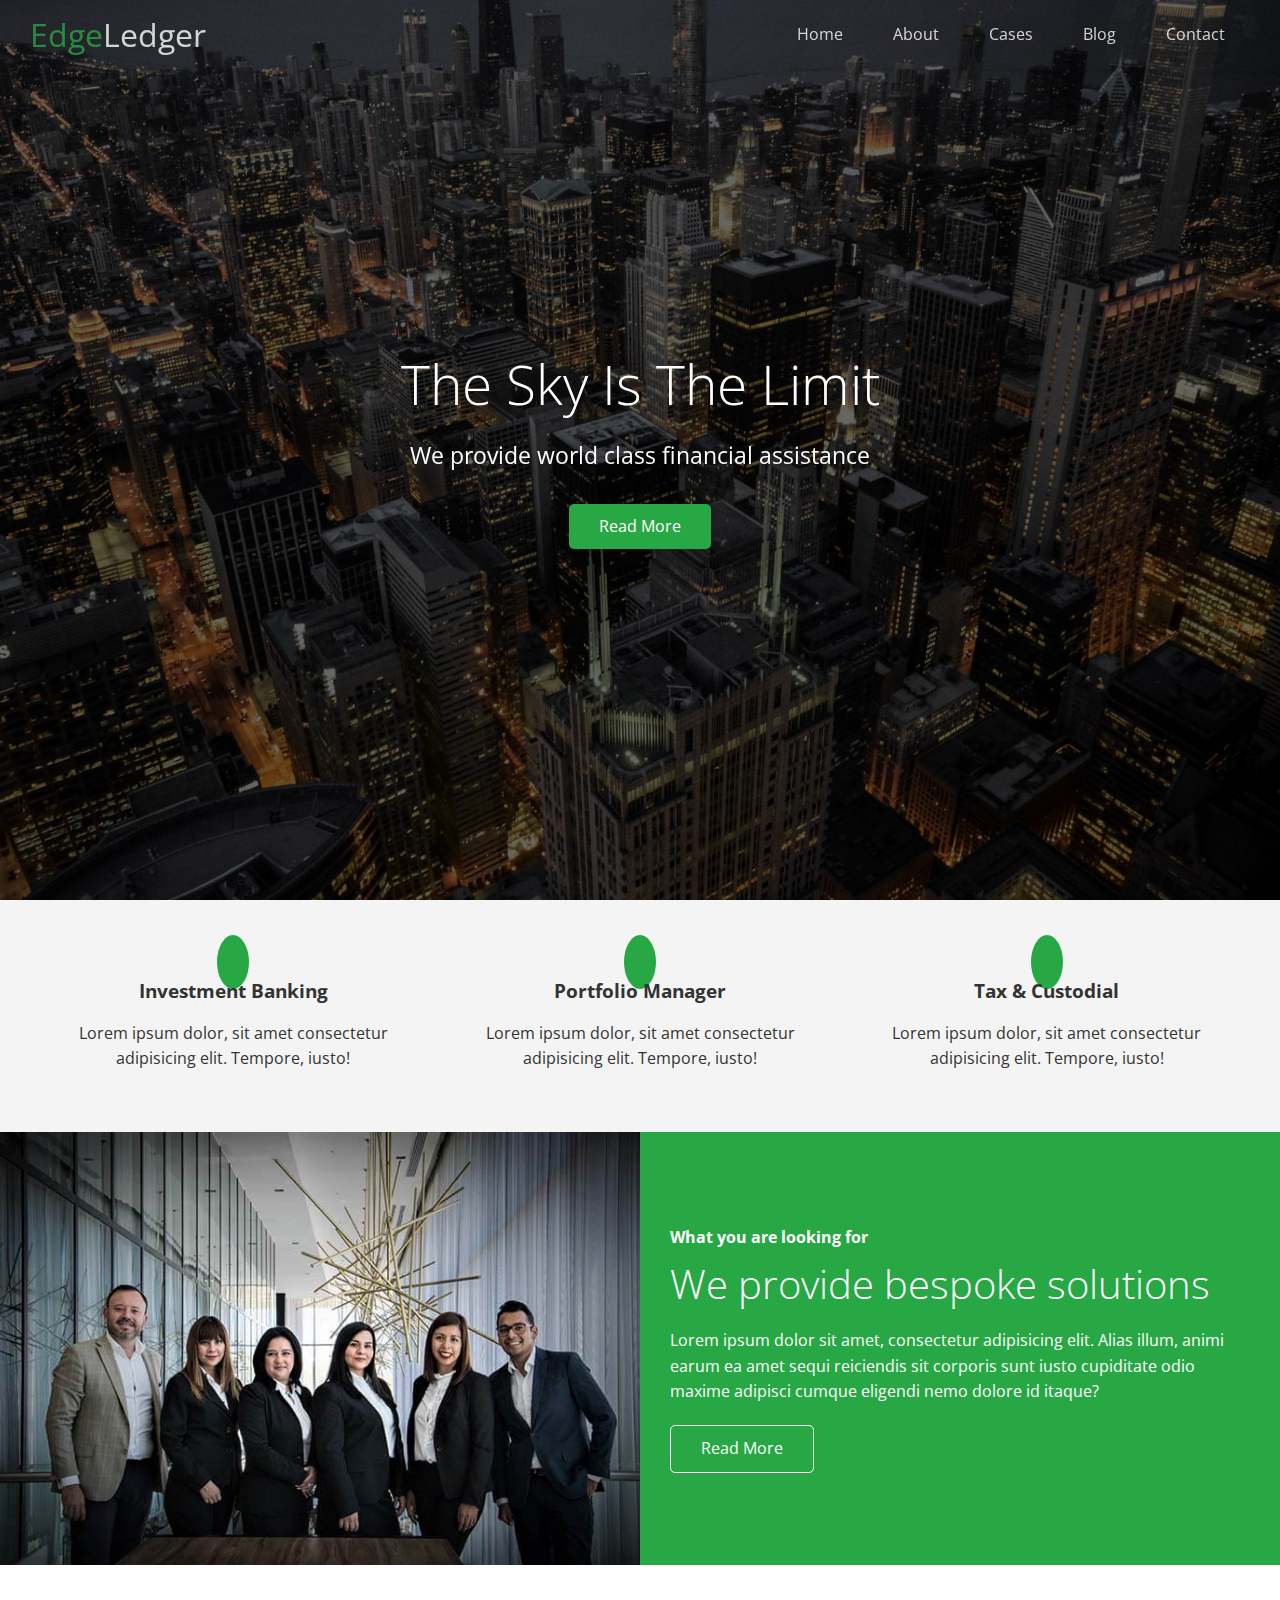
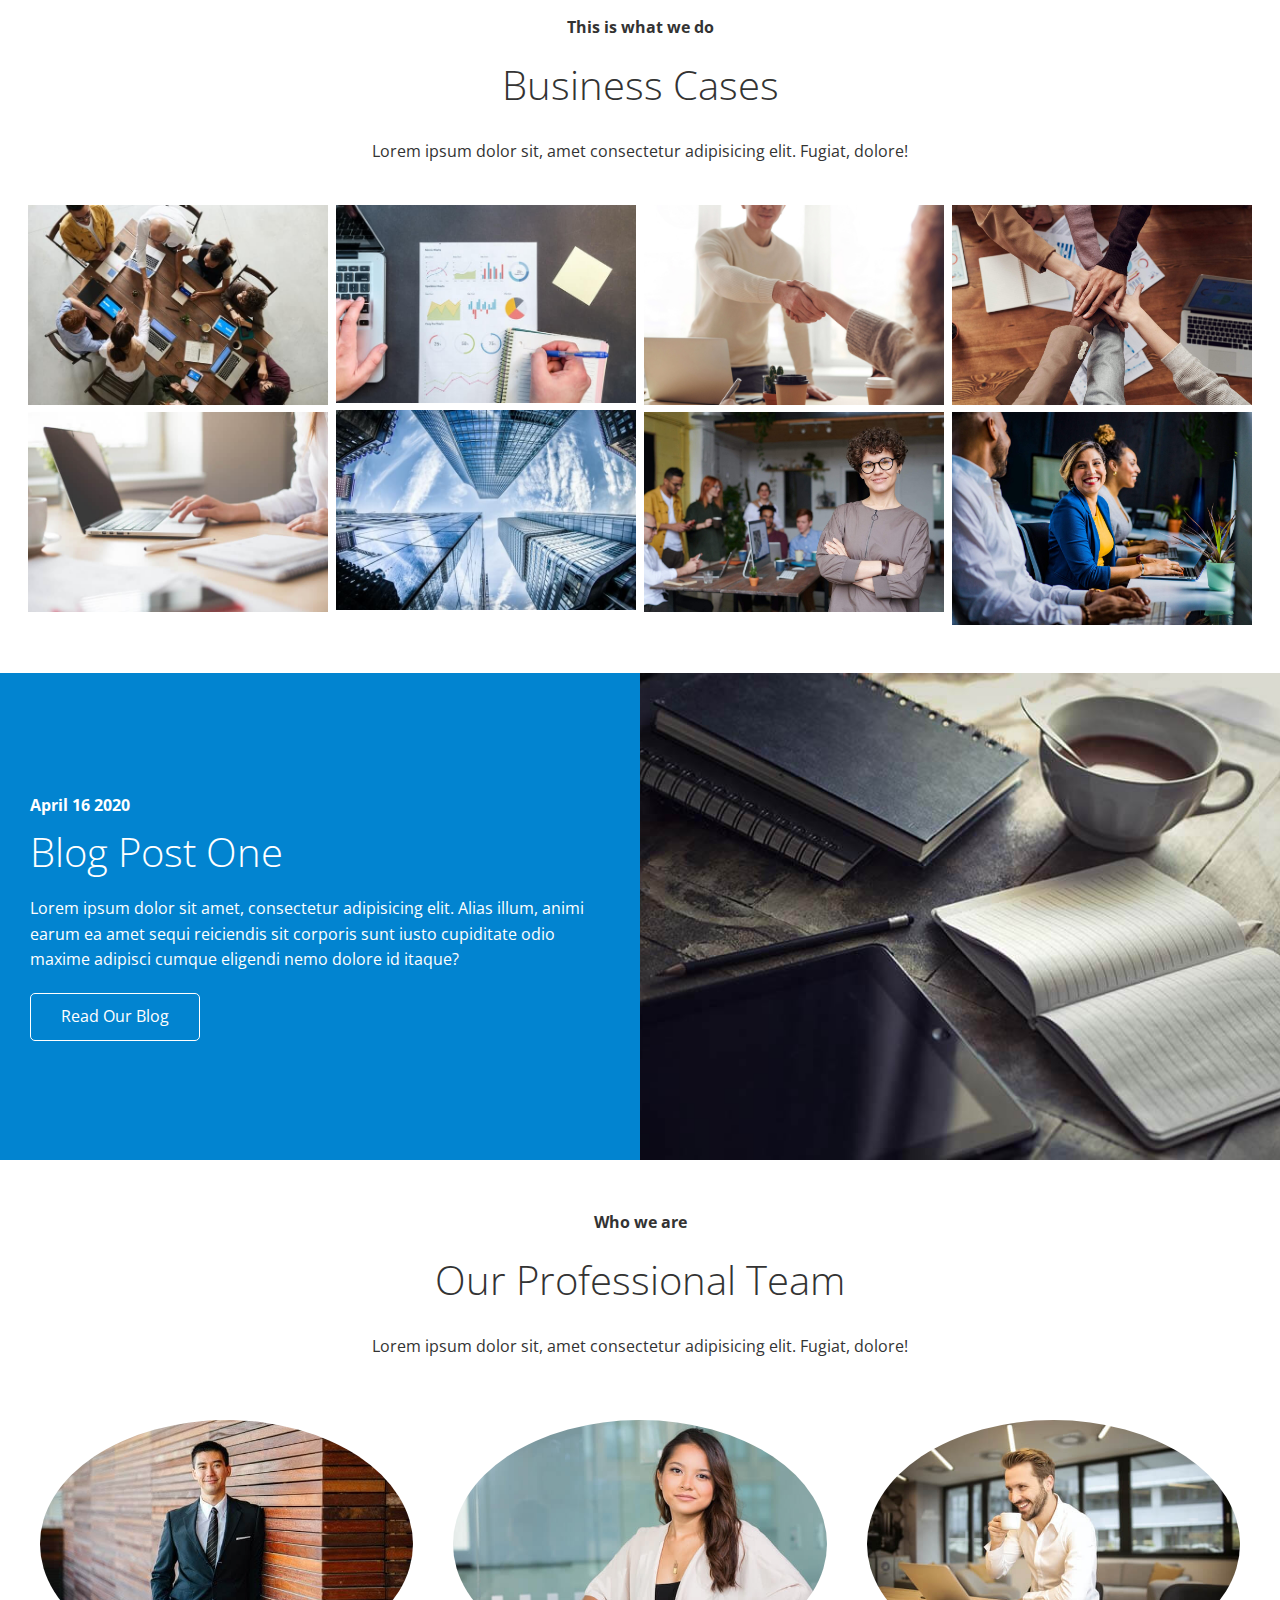
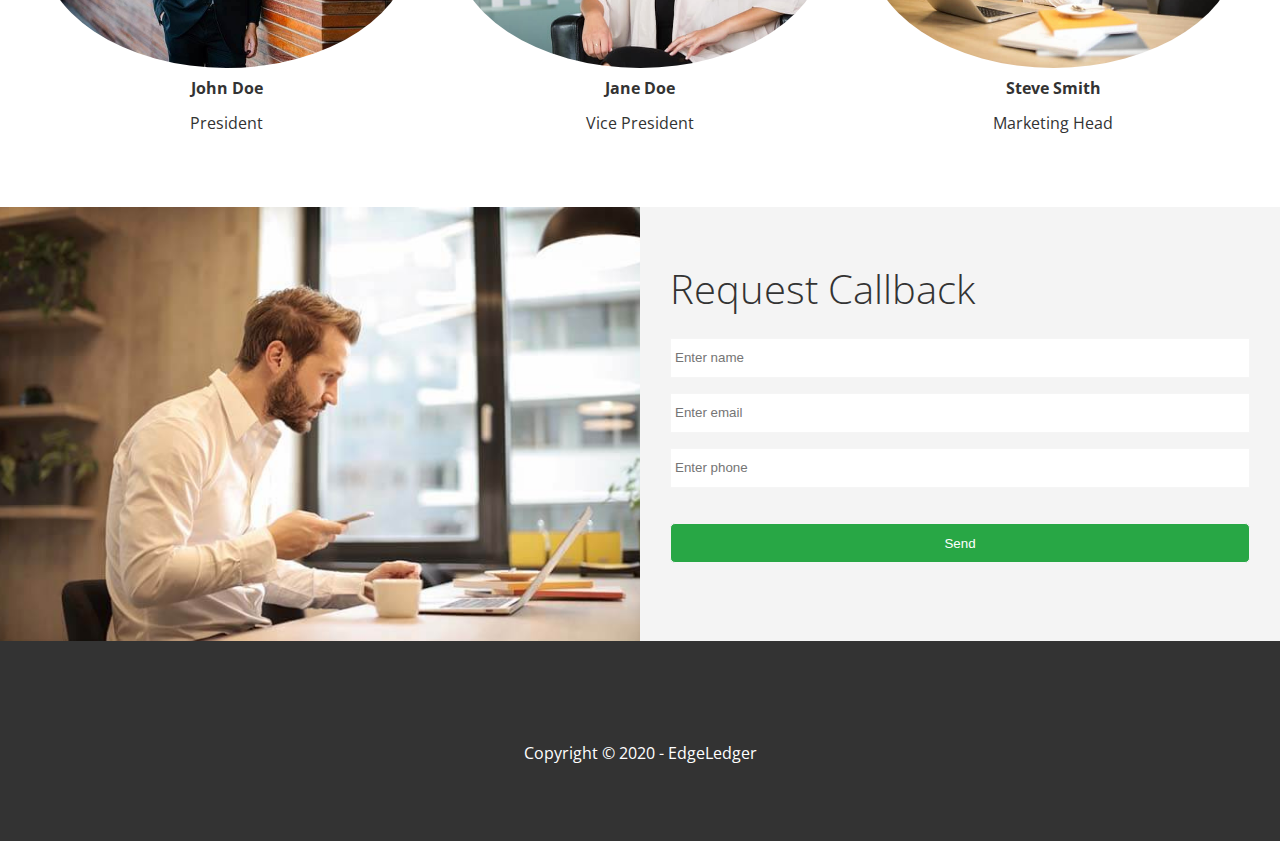
<file: edgeledger_website/index.html>
<!DOCTYPE html>
<html lang="en">
  <head>
    <meta charset="UTF-8" />
    <meta name="viewport" content="width=device-width, initial-scale=1.0" />
    <link rel="shortcut icon" type="image/x-icon" href="/favicon.ico" />
    <link
      rel="stylesheet"
      href="https://cdnjs.cloudflare.com/ajax/libs/font-awesome/5.13.0/css/all.min.css"
      integrity="sha256-h20CPZ0QyXlBuAw7A+KluUYx/3pK+c7lYEpqLTlxjYQ="
      crossorigin="anonymous"
    />
    <link rel="stylesheet" href="css/lightbox.min.css" />
    <link rel="stylesheet" href="css/utilities.css" />
    <link rel="stylesheet" href="css/style.css" />
    <title>Welcome To EdgeLedger</title>
  </head>
  <body id="home">
    <header class="hero">
      <div id="navbar" class="navbar top">
        <h1 class="logo">
          <span class="text-primary"><i class="fas fa-book-open"></i> Edge</span
          >Ledger
        </h1>
        <nav>
          <ul>
            <li><a href="#home">Home</a></li>
            <li><a href="#about">About</a></li>
            <li><a href="#cases">Cases</a></li>
            <li><a href="#blog">Blog</a></li>
            <li><a href="#contact">Contact</a></li>
          </ul>
        </nav>
      </div>

      <div class="content">
        <h1>The Sky Is The Limit</h1>
        <p>We provide world class financial assistance</p>
        <a href="#about" class="btn"
          ><i class="fas fa-chevron-right"></i> Read More</a
        >
      </div>
    </header>

    <main>
      <!-- About: Icons -->
      <section id="about" class="icons bg-light">
        <div class="flex-items">
          <div>
            <i class="fas fa-university fa-2x"></i>
            <div>
              <h3>Investment Banking</h3>
              <p>
                Lorem ipsum dolor, sit amet consectetur adipisicing elit.
                Tempore, iusto!
              </p>
            </div>
          </div>
          <div>
            <i class="fas fa-book-reader fa-2x"></i>
            <div>
              <h3>Portfolio Manager</h3>
              <p>
                Lorem ipsum dolor, sit amet consectetur adipisicing elit.
                Tempore, iusto!
              </p>
            </div>
          </div>
          <div>
            <i class="fas fa-pencil-alt fa-2x"></i>
            <div>
              <h3>Tax & Custodial</h3>
              <p>
                Lorem ipsum dolor, sit amet consectetur adipisicing elit.
                Tempore, iusto!
              </p>
            </div>
          </div>
        </div>
      </section>

      <!-- About:Solutions -->
      <section class="solutions flex-columns">
        <div class="row">
          <div class="column">
            <div class="column-1">
              <img src="images/home/people.jpg" alt="" />
            </div>
          </div>
          <div class="column">
            <div class="column-2 bg-primary">
              <h4>What you are looking for</h4>
              <h2>We provide bespoke solutions</h2>
              <p>
                Lorem ipsum dolor sit amet, consectetur adipisicing elit. Alias
                illum, animi earum ea amet sequi reiciendis sit corporis sunt
                iusto cupiditate odio maxime adipisci cumque eligendi nemo
                dolore id itaque?
              </p>
              <a href="#" class="btn btn-outline">
                <i class="fas fa-chevron"></i>
                Read More
              </a>
            </div>
          </div>
        </div>
      </section>

      <!-- Cases -->
      <section id="cases" class="cases flex-grid section-padding">
        <header class="section-header">
          <h4>This is what we do</h4>
          <h2>Business Cases</h2>
          <p>
            Lorem ipsum dolor sit, amet consectetur adipisicing elit. Fugiat,
            dolore!
          </p>
        </header>
        <div class="row">
          <div class="column">
            <a
              href="images/cases/cases1.jpg"
              data-lightbox="cases"
              data-title="Lorem ipsum dolor sit, amet consectetur adipisicing elit. Fugiat,
              dolore!"
            >
              <img src="images/cases/cases1.jpg" alt="" />
            </a>
            <a
              href="images/cases/cases2.jpg"
              data-lightbox="cases"
              data-title="Lorem ipsum dolor sit, amet consectetur adipisicing elit. Fugiat,
              dolore!"
            >
              <img src="images/cases/cases2.jpg" alt="" />
            </a>
          </div>
          <div class="column">
            <a
              href="images/cases/cases3.jpg"
              data-lightbox="cases"
              data-title="Lorem ipsum dolor sit, amet consectetur adipisicing elit. Fugiat,
            dolore!"
            >
              <img src="images/cases/cases3.jpg" alt="" />
            </a>
            <a
              href="images/cases/cases4.jpg"
              data-lightbox="cases"
              data-title="Lorem ipsum dolor sit, amet consectetur adipisicing elit. Fugiat,
              dolore!"
            >
              <img src="images/cases/cases4.jpg" alt="" />
            </a>
          </div>
          <div class="column">
            <a
              href="images/cases/cases5.jpg"
              data-lightbox="cases"
              data-title="Lorem ipsum dolor sit, amet consectetur adipisicing elit. Fugiat,
            dolore!"
            >
              <img src="images/cases/cases5.jpg" alt="" />
            </a>
            <a
              href="images/cases/cases6.jpg"
              data-lightbox="cases"
              data-title="Lorem ipsum dolor sit, amet consectetur adipisicing elit. Fugiat,
              dolore!"
            >
              <img src="images/cases/cases6.jpg" alt="" />
            </a>
          </div>
          <div class="column">
            <a
              href="images/cases/cases7.jpg"
              data-lightbox="cases"
              data-title="Lorem ipsum dolor sit, amet consectetur adipisicing elit. Fugiat,
            dolore!"
            >
              <img src="images/cases/cases7.jpg" alt="" />
            </a>
            <a
              href="images/cases/cases8.jpg"
              data-lightbox="cases"
              data-title="Lorem ipsum dolor sit, amet consectetur adipisicing elit. Fugiat,
              dolore!"
            >
              <img src="images/cases/cases8.jpg" alt="" />
            </a>
          </div>
        </div>
      </section>

      <!-- Blog -->
      <section id="blog" class="blog flex-columns flex-reverse">
        <div class="row">
          <div class="column">
            <div class="column-1">
              <img src="images/home/blog.jpg" alt="" />
            </div>
          </div>
          <div class="column">
            <div class="column-2 bg-secondary">
              <h4>April 16 2020</h4>
              <h2>Blog Post One</h2>
              <p>
                Lorem ipsum dolor sit amet, consectetur adipisicing elit. Alias
                illum, animi earum ea amet sequi reiciendis sit corporis sunt
                iusto cupiditate odio maxime adipisci cumque eligendi nemo
                dolore id itaque?
              </p>
              <a href="blog.html" class="btn btn-outline">
                <i class="fas fa-chevron"></i>
                Read Our Blog
              </a>
            </div>
          </div>
        </div>
      </section>

      <!-- Team -->
      <section id="team" class="team section-padding">
        <header class="section-header">
          <h4>Who we are</h4>
          <h2>Our Professional Team</h2>
          <p>
            Lorem ipsum dolor sit, amet consectetur adipisicing elit. Fugiat,
            dolore!
          </p>
        </header>
        <div class="flex-items">
          <div>
            <img src="images/team/person1.jpg" alt="" />
            <h4>John Doe</h4>
            <p>President</p>
          </div>
          <div>
            <img src="images/team/person2.jpg" alt="" />
            <h4>Jane Doe</h4>
            <p>Vice President</p>
          </div>
          <div>
            <img src="images/team/person3.jpg" alt="" />
            <h4>Steve Smith</h4>
            <p>Marketing Head</p>
          </div>
        </div>
      </section>

      <!-- Contact -->
      <section id="contact" class="contact flex-columns">
        <div class="row">
          <div class="column">
            <div class="column-1">
              <img src="images/home/contact.jpg" alt="" />
            </div>
          </div>
          <div class="column">
            <div class="column-2 bg-light">
              <h2>Request Callback</h2>
              <form action="" class="callback-form">
                <div class="form-control">
                  <label for="name"></label>
                  <input
                    type="text"
                    name="name"
                    id="name"
                    placeholder="Enter name"
                  />
                </div>
                <div class="form-control">
                  <label for="email"></label>
                  <input
                    type="email"
                    name="email"
                    id="email"
                    placeholder="Enter email"
                  />
                </div>
                <div class="form-control">
                  <label for="phone"></label>
                  <input
                    type="text"
                    name="phone"
                    id="phone"
                    placeholder="Enter phone"
                  />
                </div>
                <input type="submit" value="Send" id="submit" class="btn" />
              </form>
            </div>
          </div>
        </div>
      </section>
    </main>

    <footer class="footer bg-dark">
      <div class="social">
        <a href="#"><i class="fab fa-facebook fa-2x"></i></a>
        <a href="#"><i class="fab fa-twitter fa-2x"></i></a>
        <a href="#"><i class="fab fa-youtube fa-2x"></i></a>
        <a href="#"><i class="fab fa-linkedin fa-2x"></i></a>
      </div>
      <p>Copyright &copy; 2020 - EdgeLedger</p>
    </footer>

    <script
      src="https://code.jquery.com/jquery-3.5.0.min.js"
      integrity="sha256-xNzN2a4ltkB44Mc/Jz3pT4iU1cmeR0FkXs4pru/JxaQ="
      crossorigin="anonymous"
    ></script>
    <script src="js/lightbox.min.js"></script>
    <script>
      const navbar = document.getElementById('navbar');
      let scrolled = false;

      window.onscroll = function () {
        if (window.pageYOffset > 100) {
          navbar.classList.remove('top');
          if (!scrolled) {
            navbar.style.transform = 'translateY(-70px)';
          }
          setTimeout(function () {
            navbar.style.transform = 'translateY(0)';
            scrolled = true;
          }, 200);
        } else {
          navbar.classList.add('top');
          scrolled = false;
        }
      };

      // Smooth Scrolling
      $('#navbar a, .btn').on('click', function (e) {
        if (this.hash !== '') {
          e.preventDefault();

          const hash = this.hash;

          $('html, body').animate(
            {
              scrollTop: $(hash).offset().top - 100,
            },
            800
          );
        }
      });
    </script>
  </body>
</html>
</file>
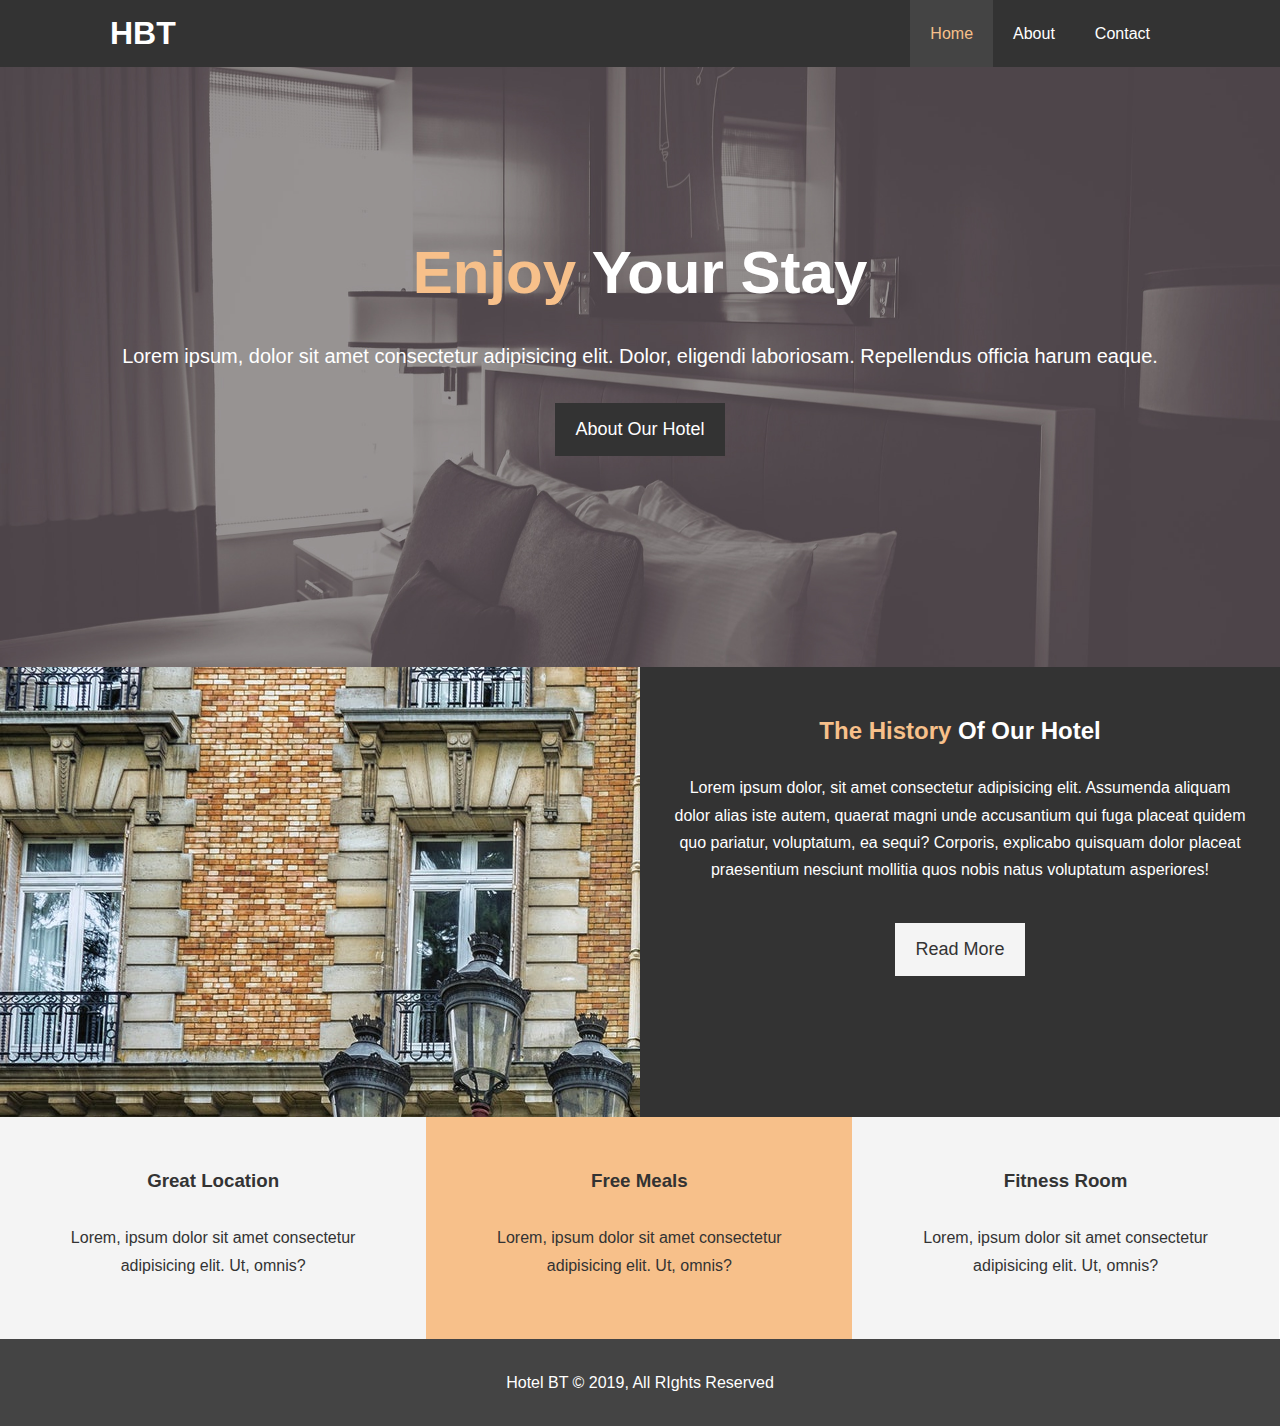
<file: ResponsiveHotelWebSite/index.html>
<!DOCTYPE html>
<html lang="en">
<head>
  <meta charset="UTF-8">
  <meta name="viewport" content="width=device-width, initial-scale=1.0">
  <meta http-equiv="X-UA-Compatible" content="ie=edge">
  <meta name="description" content="Welcome to the most extraordinary hotel in Boston Massachusetts">
  <meta name="keywords" content="hotel,boston hotel,new england hotel">
  <link rel="stylesheet" href="https://use.fontawesome.com/releases/v5.6.1/css/all.css" integrity="sha384-gfdkjb5BdAXd+lj+gudLWI+BXq4IuLW5IT+brZEZsLFm++aCMlF1V92rMkPaX4PP" crossorigin="anonymous">
  <link rel="stylesheet" href="css/style.css">
  <link rel="stylesheet" media="screen and (max-width: 768px)" href="css/mobile.css">
  <title>Hotel BT | Welcome</title>
</head>
<body>
  <header>
    <nav id="navbar">
      <div class="container">
        <h1 class="logo"><a href="index.html">HBT</a></h1>
        <ul>
          <li><a class="current" href="index.html">Home</a></li>
          <li><a href="about.html">About</a></li>
          <li><a href="contact.html">Contact</a></li>
        </ul>
      </div>
    </nav>

    <div id="showcase">
      <div class="container">
        <div class="showcase-content">
          <h1><span class="text-primary">Enjoy</span> Your Stay</h1>
          <p class="lead">Lorem ipsum, dolor sit amet consectetur adipisicing elit. Dolor, eligendi laboriosam. Repellendus officia harum eaque.</p>
          <a class="btn" href="about.html">About Our Hotel</a>
        </div>
      </div>
    </div>
  </header>

  <section id="home-info" class="bg-dark">
    <div class="info-img"></div>
    <div class="info-content">
      <h2><span class="text-primary">The History</span> Of Our Hotel</h2>
      <p>
          Lorem ipsum dolor, sit amet consectetur adipisicing elit. Assumenda
          aliquam dolor alias iste autem, quaerat magni unde accusantium qui
          fuga placeat quidem quo pariatur, voluptatum, ea sequi? Corporis,
          explicabo quisquam dolor placeat praesentium nesciunt mollitia quos
          nobis natus voluptatum asperiores!
      </p>
      <a href="about.html" class="btn btn-light">Read More</a>
    </div>
  </section>

  <section id="features">
    <div class="box bg-light">
      <i class="fas fa-hotel fa-3x"></i>
      <h3>Great Location</h3>
      <p>Lorem, ipsum dolor sit amet consectetur adipisicing elit. Ut, omnis?</p>
    </div>
    <div class="box bg-primary">
        <i class="fas fa-utensils fa-3x"></i>
        <h3>Free Meals</h3>
        <p>Lorem, ipsum dolor sit amet consectetur adipisicing elit. Ut, omnis?</p>
    </div>
    <div class="box bg-light">
        <i class="fas fa-dumbbell fa-3x"></i>
        <h3>Fitness Room</h3>
        <p>Lorem, ipsum dolor sit amet consectetur adipisicing elit. Ut, omnis?</p>
    </div>
  </section>

  <div class="clr"></div>

  <footer id="main-footer">
    <p>Hotel BT &copy; 2019, All RIghts Reserved</p>
  </footer>
</body>
</html>
</file>
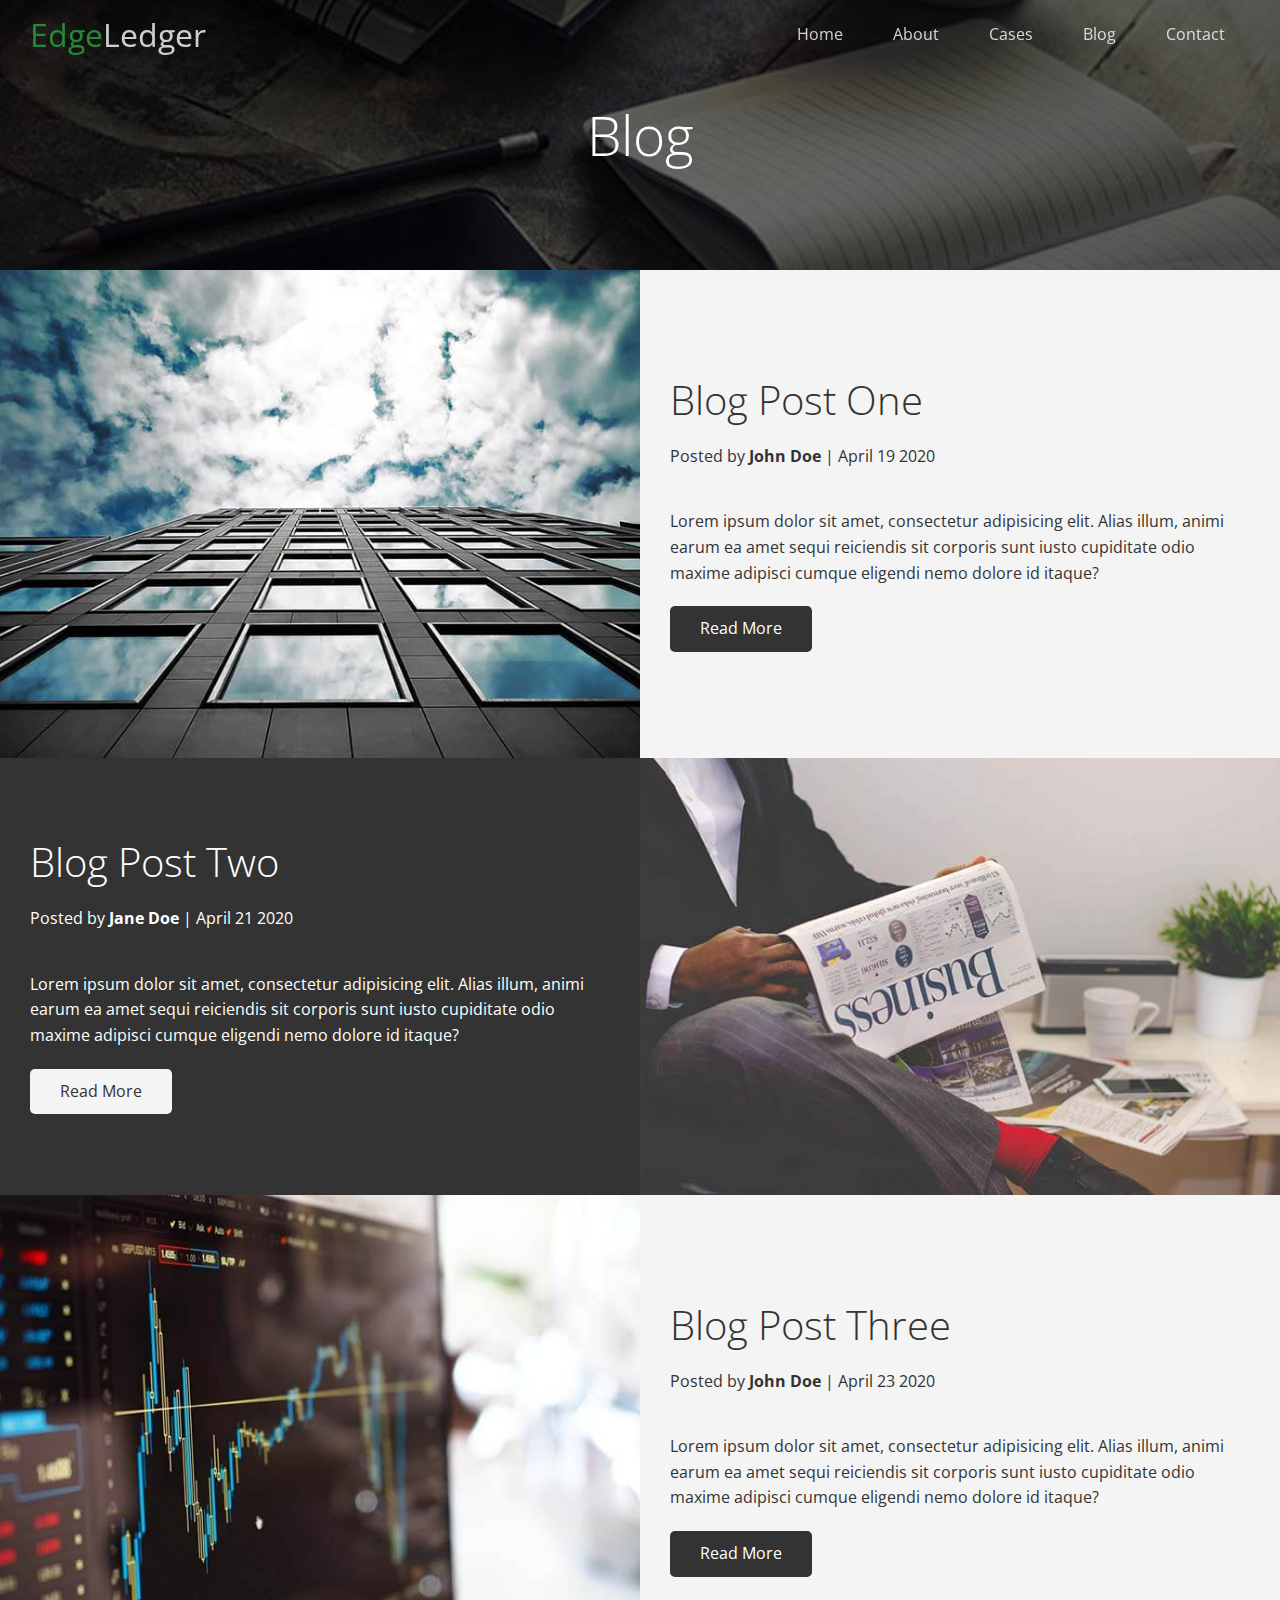
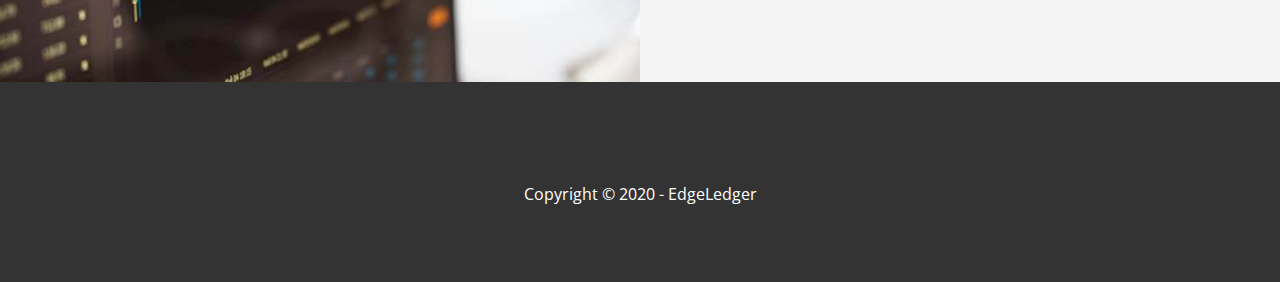
<file: edgeledger_website/blog.html>
<!DOCTYPE html>
<html lang="en">
  <head>
    <meta charset="UTF-8" />
    <meta name="viewport" content="width=device-width, initial-scale=1.0" />
    <link
      rel="stylesheet"
      href="https://cdnjs.cloudflare.com/ajax/libs/font-awesome/5.13.0/css/all.min.css"
      integrity="sha256-h20CPZ0QyXlBuAw7A+KluUYx/3pK+c7lYEpqLTlxjYQ="
      crossorigin="anonymous"
    />
    <link rel="stylesheet" href="css/utilities.css" />
    <link rel="stylesheet" href="css/style.css" />
    <title>Read Our Blog</title>
  </head>
  <body id="home">
    <header class="hero blog">
      <div id="navbar" class="navbar top">
        <h1 class="logo">
          <span class="text-primary"><i class="fas fa-book-open"></i> Edge</span
          >Ledger
        </h1>
        <nav>
          <ul>
            <li><a href="index.html">Home</a></li>
            <li><a href="index.html#about">About</a></li>
            <li><a href="index.html#cases">Cases</a></li>
            <li><a href="index.html#blog">Blog</a></li>
            <li><a href="index.html#contact">Contact</a></li>
          </ul>
        </nav>
      </div>

      <div class="content">
        <h1>Blog</h1>
      </div>
    </header>

    <main>
      <article class="flex-columns">
        <div class="row">
          <div class="column">
            <div class="column-1">
              <img src="images/blog/blog1.jpg" alt="" />
            </div>
          </div>
          <div class="column">
            <div class="column-2 bg-light">
              <h2>Blog Post One</h2>
              <p class="meta">
                <i class="fas fa-user"></i> Posted by
                <strong>John Doe</strong> | April 19 2020
              </p>
              <p>
                Lorem ipsum dolor sit amet, consectetur adipisicing elit. Alias
                illum, animi earum ea amet sequi reiciendis sit corporis sunt
                iusto cupiditate odio maxime adipisci cumque eligendi nemo
                dolore id itaque?
              </p>
              <a href="post.html" class="btn btn-dark">
                <i class="fas fa-chevron"></i>
                Read More
              </a>
            </div>
          </div>
        </div>
      </article>

      <article class="flex-columns flex-reverse">
        <div class="row">
          <div class="column">
            <div class="column-1">
              <img src="images/blog/blog2.jpg" alt="" />
            </div>
          </div>
          <div class="column">
            <div class="column-2 bg-dark">
              <h2>Blog Post Two</h2>
              <p class="meta">
                <i class="fas fa-user"></i> Posted by
                <strong>Jane Doe</strong> | April 21 2020
              </p>
              <p>
                Lorem ipsum dolor sit amet, consectetur adipisicing elit. Alias
                illum, animi earum ea amet sequi reiciendis sit corporis sunt
                iusto cupiditate odio maxime adipisci cumque eligendi nemo
                dolore id itaque?
              </p>
              <a href="post.html" class="btn btn-light">
                <i class="fas fa-chevron"></i>
                Read More
              </a>
            </div>
          </div>
        </div>
      </article>

      <article class="flex-columns">
        <div class="row">
          <div class="column">
            <div class="column-1">
              <img src="images/blog/blog3.jpg" alt="" />
            </div>
          </div>
          <div class="column">
            <div class="column-2 bg-light">
              <h2>Blog Post Three</h2>
              <p class="meta">
                <i class="fas fa-user"></i> Posted by
                <strong>John Doe</strong> | April 23 2020
              </p>
              <p>
                Lorem ipsum dolor sit amet, consectetur adipisicing elit. Alias
                illum, animi earum ea amet sequi reiciendis sit corporis sunt
                iusto cupiditate odio maxime adipisci cumque eligendi nemo
                dolore id itaque?
              </p>
              <a href="post.html" class="btn btn-dark">
                <i class="fas fa-chevron"></i>
                Read More
              </a>
            </div>
          </div>
        </div>
      </article>
    </main>

    <footer class="footer bg-dark">
      <div class="social">
        <a href="#"><i class="fab fa-facebook fa-2x"></i></a>
        <a href="#"><i class="fab fa-twitter fa-2x"></i></a>
        <a href="#"><i class="fab fa-youtube fa-2x"></i></a>
        <a href="#"><i class="fab fa-linkedin fa-2x"></i></a>
      </div>
      <p>Copyright &copy; 2020 - EdgeLedger</p>
    </footer>

    <script>
      const navbar = document.getElementById('navbar');
      let scrolled = false;

      window.onscroll = function () {
        if (window.pageYOffset > 100) {
          navbar.classList.remove('top');
          if (!scrolled) {
            navbar.style.transform = 'translateY(-70px)';
          }
          setTimeout(function () {
            navbar.style.transform = 'translateY(0)';
            scrolled = true;
          }, 200);
        } else {
          navbar.classList.add('top');
          scrolled = false;
        }
      };
    </script>
  </body>
</html>
</file>
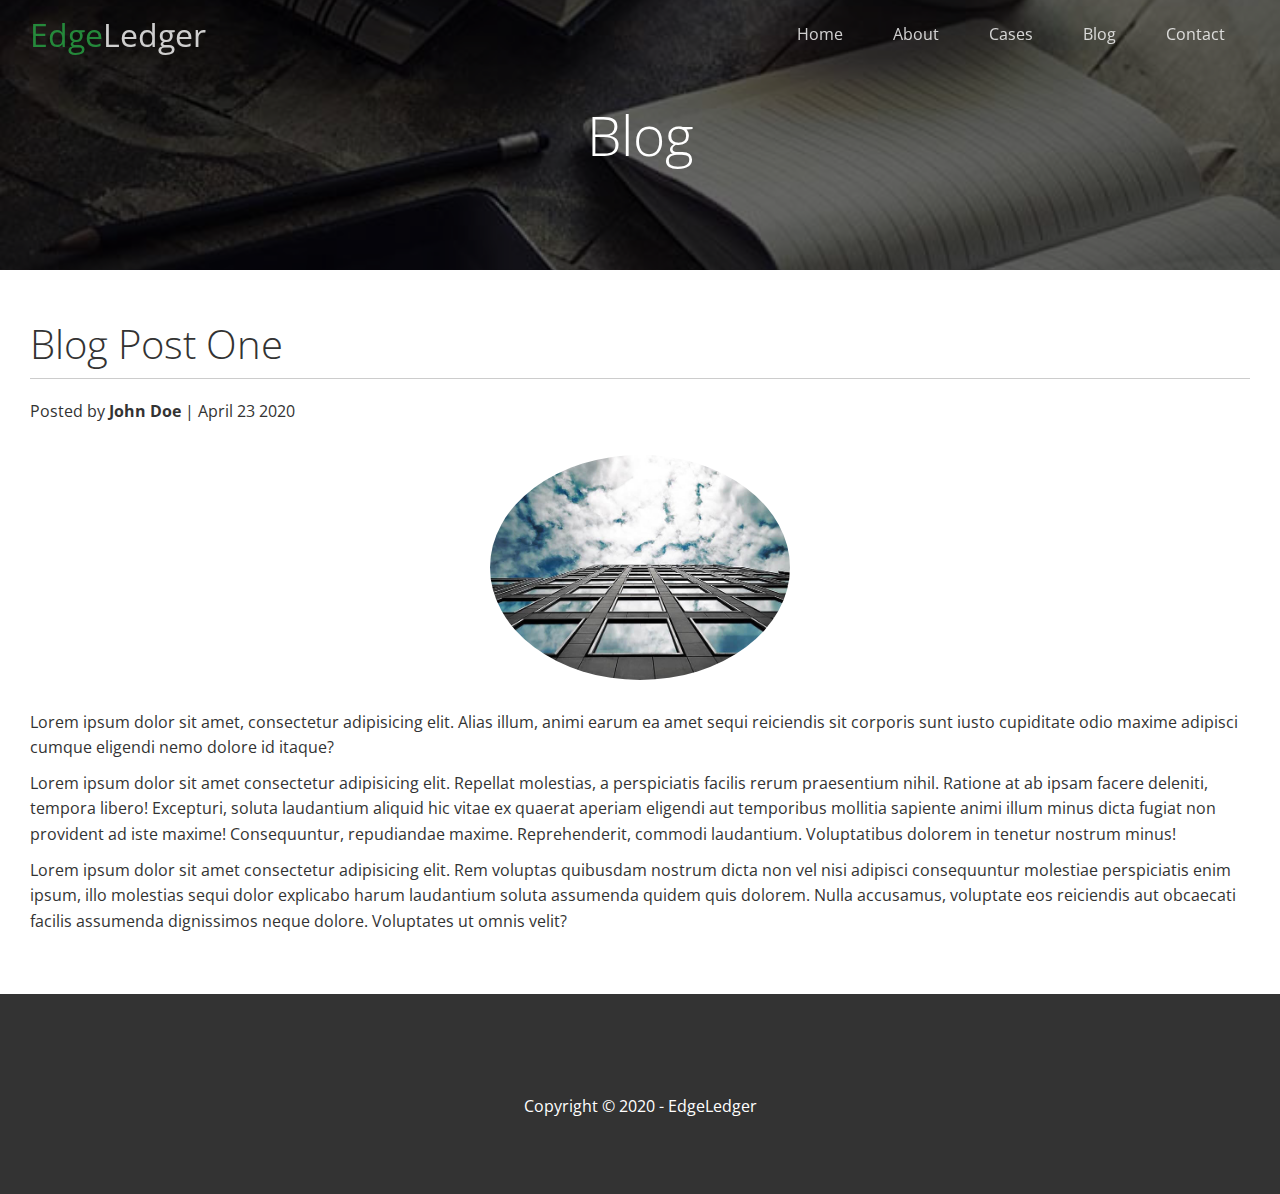
<file: edgeledger_website/post.html>
<!DOCTYPE html>
<html lang="en">
  <head>
    <meta charset="UTF-8" />
    <meta name="viewport" content="width=device-width, initial-scale=1.0" />
    <link
      rel="stylesheet"
      href="https://cdnjs.cloudflare.com/ajax/libs/font-awesome/5.13.0/css/all.min.css"
      integrity="sha256-h20CPZ0QyXlBuAw7A+KluUYx/3pK+c7lYEpqLTlxjYQ="
      crossorigin="anonymous"
    />
    <link rel="stylesheet" href="css/utilities.css" />
    <link rel="stylesheet" href="css/style.css" />
    <title>Post One</title>
  </head>
  <body id="home">
    <header class="hero blog">
      <div id="navbar" class="navbar top">
        <h1 class="logo">
          <span class="text-primary"><i class="fas fa-book-open"></i> Edge</span
          >Ledger
        </h1>
        <nav>
          <ul>
            <li><a href="index.html">Home</a></li>
            <li><a href="index.html#about">About</a></li>
            <li><a href="index.html#cases">Cases</a></li>
            <li><a href="index.html#blog">Blog</a></li>
            <li><a href="index.html#contact">Contact</a></li>
          </ul>
        </nav>
      </div>

      <div class="content">
        <h1>Blog</h1>
      </div>
    </header>

    <main>
      <section class="post">
        <h2>Blog Post One</h2>
        <p class="meta">
          <i class="fas fa-user"></i> Posted by <strong>John Doe</strong> |
          April 23 2020
        </p>
        <img src="images/blog/blog1.jpg" alt="" />
        <p>
          Lorem ipsum dolor sit amet, consectetur adipisicing elit. Alias illum,
          animi earum ea amet sequi reiciendis sit corporis sunt iusto
          cupiditate odio maxime adipisci cumque eligendi nemo dolore id itaque?
        </p>
        <p>
          Lorem ipsum dolor sit amet consectetur adipisicing elit. Repellat
          molestias, a perspiciatis facilis rerum praesentium nihil. Ratione at
          ab ipsam facere deleniti, tempora libero! Excepturi, soluta laudantium
          aliquid hic vitae ex quaerat aperiam eligendi aut temporibus mollitia
          sapiente animi illum minus dicta fugiat non provident ad iste maxime!
          Consequuntur, repudiandae maxime. Reprehenderit, commodi laudantium.
          Voluptatibus dolorem in tenetur nostrum minus!
        </p>
        <p>
          Lorem ipsum dolor sit amet consectetur adipisicing elit. Rem voluptas
          quibusdam nostrum dicta non vel nisi adipisci consequuntur molestiae
          perspiciatis enim ipsum, illo molestias sequi dolor explicabo harum
          laudantium soluta assumenda quidem quis dolorem. Nulla accusamus,
          voluptate eos reiciendis aut obcaecati facilis assumenda dignissimos
          neque dolore. Voluptates ut omnis velit?
        </p>
      </section>
    </main>

    <footer class="footer bg-dark">
      <div class="social">
        <a href="#"><i class="fab fa-facebook fa-2x"></i></a>
        <a href="#"><i class="fab fa-twitter fa-2x"></i></a>
        <a href="#"><i class="fab fa-youtube fa-2x"></i></a>
        <a href="#"><i class="fab fa-linkedin fa-2x"></i></a>
      </div>
      <p>Copyright &copy; 2020 - EdgeLedger</p>
    </footer>

    <script>
      const navbar = document.getElementById('navbar');
      let scrolled = false;

      window.onscroll = function () {
        if (window.pageYOffset > 100) {
          navbar.classList.remove('top');
          if (!scrolled) {
            navbar.style.transform = 'translateY(-70px)';
          }
          setTimeout(function () {
            navbar.style.transform = 'translateY(0)';
            scrolled = true;
          }, 200);
        } else {
          navbar.classList.add('top');
          scrolled = false;
        }
      };
    </script>
  </body>
</html>
</file>
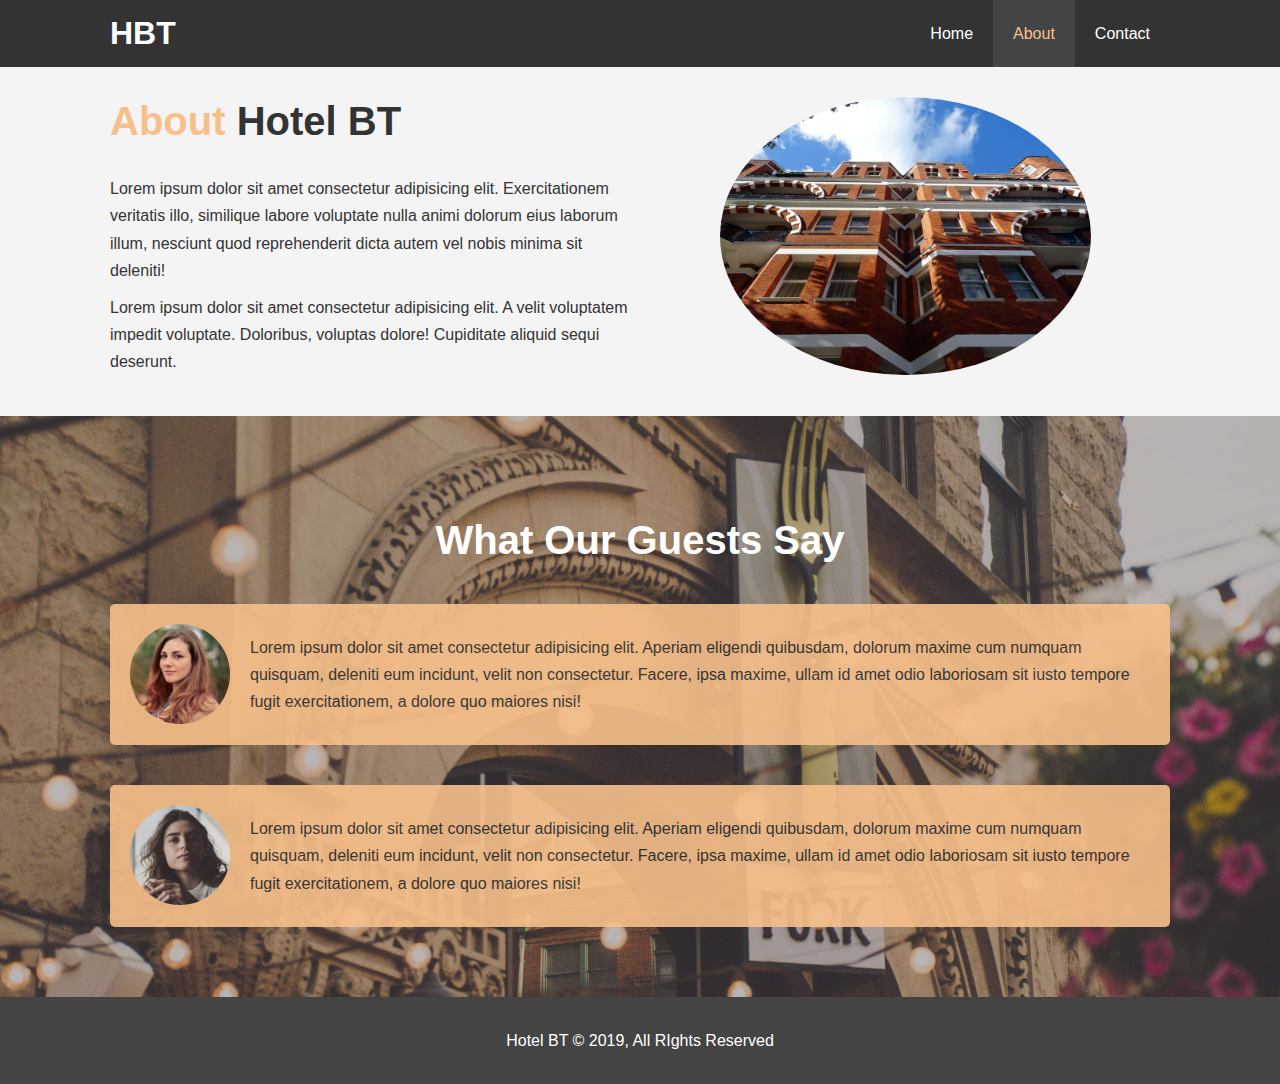
<file: ResponsiveHotelWebSite/about.html>
<!DOCTYPE html>
<html lang="en">
<head>
  <meta charset="UTF-8">
  <meta name="viewport" content="width=device-width, initial-scale=1.0">
  <meta http-equiv="X-UA-Compatible" content="ie=edge">
  <meta name="description" content="Welcome to the most extraordinary hotel in Boston Massachusetts">
  <meta name="keywords" content="hotel,boston hotel,new england hotel">
  <link rel="stylesheet" href="css/style.css">
  <link rel="stylesheet" media="screen and (max-width: 768px)" href="css/mobile.css">
  <title>Hotel BT | About</title>
</head>
<body>
  <header>
    <nav id="navbar">
      <div class="container">
        <h1 class="logo"><a href="index.html">HBT</a></h1>
        <ul>
          <li><a href="index.html">Home</a></li>
          <li><a class="current" href="about.html">About</a></li>
          <li><a href="contact.html">Contact</a></li>
        </ul>
      </div>
    </nav>
  </header>

  <section id="about-info" class="bg-light py-3">
    <div class="container">
      <div class="info-left">
        <h1 class="l-heading"><span class="text-primary">About</span> Hotel BT</h1>
        <p>Lorem ipsum dolor sit amet consectetur adipisicing elit. Exercitationem veritatis illo, similique labore voluptate nulla animi dolorum eius laborum illum, nesciunt quod reprehenderit dicta autem vel nobis minima sit deleniti!</p>
        <p>Lorem ipsum dolor sit amet consectetur adipisicing elit. A velit voluptatem impedit voluptate. Doloribus, voluptas dolore! Cupiditate aliquid sequi deserunt.</p>
      </div>
      <div class="info-right">
        <img src="./img/photo-2.jpg" alt="hotel">
      </div>
    </div>
  </section>

  <div class="clr"></div>

  <section id="testimonials" class="py-3">
    <div class="container">
      <h2 class="l-heading">What Our Guests Say</h2>
      <div class="testimonial bg-primary">
        <img src="./img/person-1.jpg" alt="Samantha">
        <p>Lorem ipsum dolor sit amet consectetur adipisicing elit. Aperiam eligendi quibusdam, dolorum maxime cum numquam quisquam, deleniti eum incidunt, velit non consectetur. Facere, ipsa maxime, ullam id amet odio laboriosam sit iusto tempore fugit exercitationem, a dolore quo maiores nisi!</p>
      </div>

      <div class="testimonial bg-primary">
          <img src="./img/person-2.jpg" alt="Jen">
          <p>Lorem ipsum dolor sit amet consectetur adipisicing elit. Aperiam eligendi quibusdam, dolorum maxime cum numquam quisquam, deleniti eum incidunt, velit non consectetur. Facere, ipsa maxime, ullam id amet odio laboriosam sit iusto tempore fugit exercitationem, a dolore quo maiores nisi!</p>
        </div>
    </div>
  </section>

  <footer id="main-footer">
    <p>Hotel BT &copy; 2019, All RIghts Reserved</p>
  </footer>
</body>
</html>
</file>
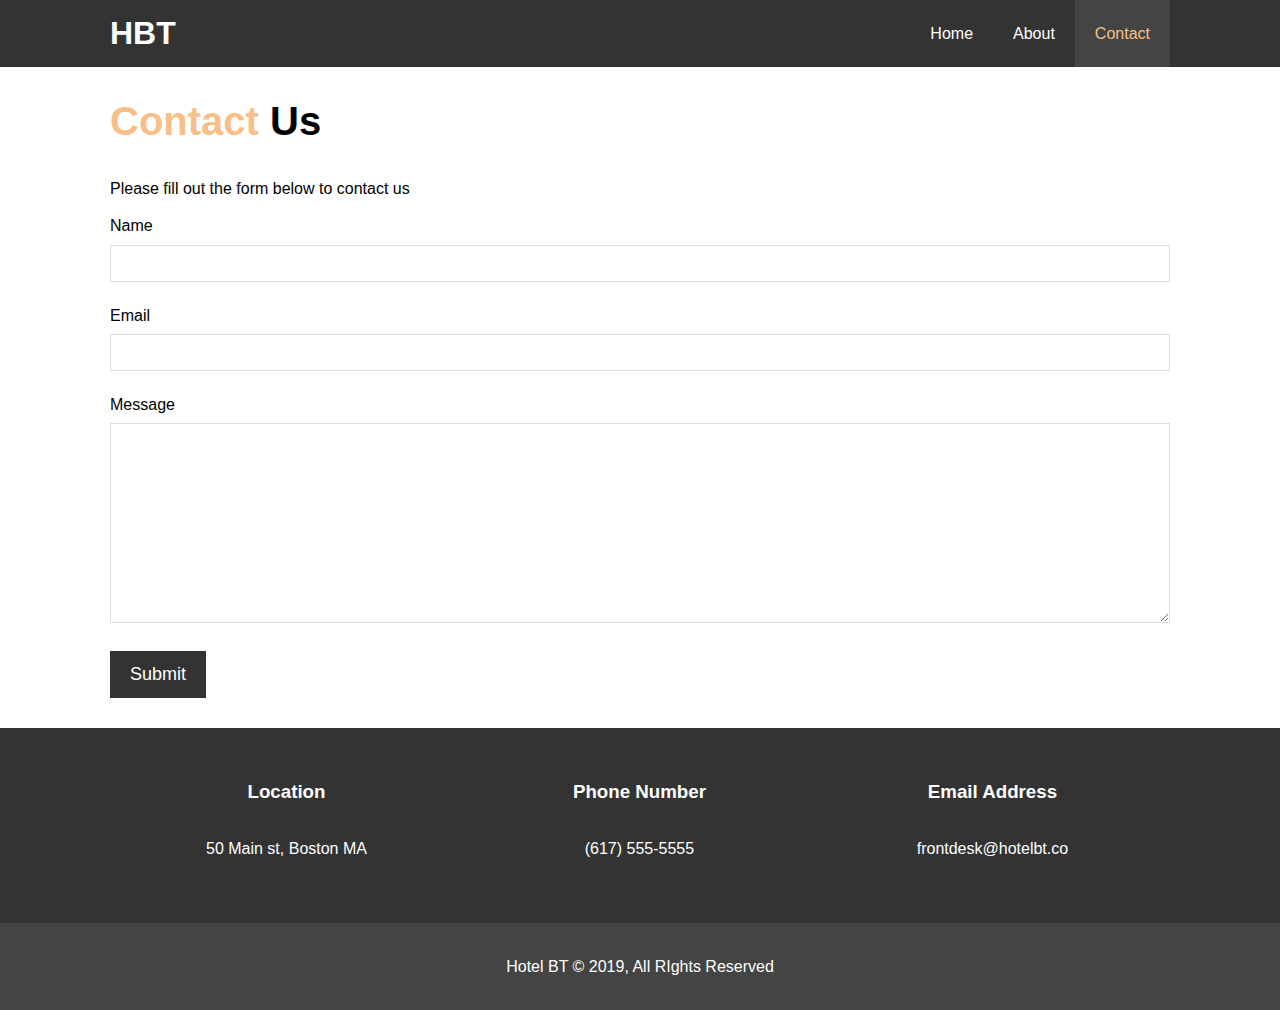
<file: ResponsiveHotelWebSite/contact.html>
<!DOCTYPE html>
<html lang="en">
<head>
  <meta charset="UTF-8">
  <meta name="viewport" content="width=device-width, initial-scale=1.0">
  <meta http-equiv="X-UA-Compatible" content="ie=edge">
  <meta name="description" content="Welcome to the most extraordinary hotel in Boston Massachusetts">
  <meta name="keywords" content="hotel,boston hotel,new england hotel">
  <link rel="stylesheet" href="https://use.fontawesome.com/releases/v5.6.1/css/all.css" integrity="sha384-gfdkjb5BdAXd+lj+gudLWI+BXq4IuLW5IT+brZEZsLFm++aCMlF1V92rMkPaX4PP" crossorigin="anonymous">
  <link rel="stylesheet" href="css/style.css">
  <link rel="stylesheet" media="screen and (max-width: 768px)" href="css/mobile.css">
  <title>Hotel BT | Contact</title>
</head>
<body>
  <header>
    <nav id="navbar">
      <div class="container">
        <h1 class="logo"><a href="index.html">HBT</a></h1>
        <ul>
          <li><a href="index.html">Home</a></li>
          <li><a href="about.html">About</a></li>
          <li><a class="current" href="contact.html">Contact</a></li>
        </ul>
      </div>
    </nav>
  </header>

  <section id="contact-form" class="py-3">
    <div class="container">
      <h1 class="l-heading"><span class="text-primary">Contact</span> Us</h1>
      <p>Please fill out the form below to contact us</p>
      <form action="process.php">
        <div class="form-group">
          <label for="name">Name</label>
          <input type="text" name="name" id="name">
        </div>
        <div class="form-group">
          <label for="email">Email</label>
          <input type="email" name="email" id="email">
        </div>
        <div class="form-group">
          <label for="message">Message</label>
          <textarea name="message" id="message"></textarea>
        </div>
        <button type="submit" class="btn">Submit</button>
      </form>
    </div>
  </section>

  <section id="contact-info" class="bg-dark">
    <div class="container">
        <div class="box">
            <i class="fas fa-hotel fa-3x"></i>
            <h3>Location</h3>
            <p>50 Main st, Boston MA</p>
          </div>
          <div class="box">
              <i class="fas fa-phone fa-3x"></i>
              <h3>Phone Number</h3>
              <p>(617) 555-5555</p>
          </div>
          <div class="box">
              <i class="fas fa-envelope fa-3x"></i>
              <h3>Email Address</h3>
              <p>frontdesk@hotelbt.co</p>
          </div>
    </div>
  </section>

  <footer id="main-footer">
    <p>Hotel BT &copy; 2019, All RIghts Reserved</p>
  </footer>
</body>
</html>
</file>
<file: edgeledger_website/css/utilities.css>
/* Text colors */
.text-primary {
    color: #28a745;
}

.text-secondary {
    color: #0284d0;
}

/* Button */
.btn {
    cursor: pointer;
    display: inline-block;
    padding: 10px 30px;
    color: #fff;
    background-color: #28a745;
    border: none;
    border-radius: 5px;
}

.btn:hover {
    opacity: 0.9;
}

.btn-primary, .bg-primary {
   background: #28a745;
   color: #fff;
}
.btn-secondary, .bg-secondary {
   background: #0284d0;
   color: #fff;
}
.btn-dark, .bg-dark {
   background: #333;
   color: #fff;
}
.btn-light, .bg-light {
   background: #f4f4f4;
   color: #333;
}

.btn-outline {
    background: transparent;
    border: 1px solid #fff;
}

/* Flex items */
.flex-items {
    display: flex;
    text-align: center;
    justify-content: center;
    text-align: center;
    height: 100%;
}

.flex-items > div {
    padding: 20px;
}

/* Flex columns */
.flex-columns.flex-reverse .row {
    flex-direction: row-reverse;
}

.flex-columns .row {
    display: flex;
    flex-direction: row;
    flex-wrap: wrap;
    width: 100%;
}

.flex-columns .column {
    display: flex;
    flex-direction: column;
    flex-basis: 100%;
    flex: 1;
}

.flex-columns .column .column-1,
.flex-columns .column .column-2 {
    height: 100%;
}

.flex-columns img {
    width: 100%;
    height: 100%;
    object-fit: cover;
}

.flex-columns .column-2 {
    display: flex;
    flex-direction: column;
    align-items: flex-start;
    justify-content: center;
    padding: 30px;
}

.flex-columns h2 {
    font-size: 40px;
    font-weight: 100;
}

.flex-columns h4 {
    margin-bottom: 10px;
}

.flex-columns p {
    margin: 20px 0;
}

/* Section header */
.section-header {
    padding: 30px;
    display: flex;
    flex-direction: column;
    align-items: center;
    justify-content: center;
    text-align: center;
}

.section-header h2 {
    font-size: 40px;
    margin: 20px 0;
}

.section-padding {
    padding: 20px 20px 40px;
}

/* Flex grid */
.flex-grid .row {
    display: flex;
    flex-wrap: wrap;
    padding: 0 4px;
}

.flex-grid .column {
    flex: 25%;
    max-width: 25%;
    padding: 0 4px;
}
</file>
<file: edgeledger_website/css/style.css>
@import url("https://fonts.googleapis.com/css2?family=Open+Sans:wght@300;400&display=swap");

* {
  box-sizing: border-box;
  padding: 0;
  margin: 0;
}

body {
  font-family: "Open Sans", sans-serif;
  background: #fff;
  color: #333;
  line-height: 1.6;
}

ul {
  list-style: none;
}

a {
  color: #333;
  text-decoration: none;
}

h1,
h2 {
  font-weight: 300;
  line-height: 1.2;
}

p {
  margin: 10px 0;
}

img {
  width: 100%;
}

/* Navbar */
.navbar {
  display: flex;
  align-items: center;
  justify-content: space-between;
  background-color: #333;
  color: #fff;
  opacity: 0.8;
  width: 100%;
  height: 70px;
  position: fixed;
  top: 0px;
  padding: 0 30px;
  transition: 0.5s;
}

.navbar.top {
  background: transparent;
}

.navbar a {
  color: #fff;
  padding: 10px 20px;
  margin: 0 5px;
}

.navbar a:hover {
  border-bottom: #28a745 2px solid;
}

.navbar ul {
  display: flex;
}

.navbar .logo {
  font-weight: 400;
}

/* Header */
.hero {
  background: url("../images/home/showcase.jpg") no-repeat center center/cover;
  height: 100vh;
  position: relative;
  color: #fff;
}

.hero .content {
  display: flex;
  flex-direction: column;
  align-items: center;
  justify-content: center;
  text-align: center;
  height: 100%;
  padding: 0 20px;
}

.hero .content h1 {
  font-size: 55px;
}

.hero .content p {
  font-size: 23px;
  max-width: 600px;
  margin: 20px 0 30px;
}

.hero::before {
  content: "";
  position: absolute;
  top: 0;
  left: 0;
  width: 100%;
  height: 100%;
  background: rgba(0, 0, 0, 0.6);
}

.hero * {
  z-index: 10;
}

.hero.blog {
  background: url("../images/home/blog.jpg") no-repeat center center/cover;
  height: 30vh;
}

/* Icons */
.icons {
  padding: 30px;
}

.icons h3 {
  font-weight: bold;
  margin-bottom: 15px;
}

.icons i {
  background-color: #28a745;
  color: #fff;
  padding: 1rem;
  border-radius: 50%;
  margin-bottom: 15px;
}

.cases img:hover {
  opacity: 0.7;
}

.team img {
  border-radius: 50%;
}

/* Callback form */
.callback-form {
  width: 100%;
  padding: 20px 0;
}

.callback-form label {
  display: block;
  margin-bottom: 5px;
}

.callback-form .form-control {
  margin-bottom: 15px;
}

.callback-form input {
  width: 100%;
  padding: 4px;
  height: 40px;
  border: #f5f5f5 1px solid;
}

.callback-form input:focus {
  outline-color: #28a745;
}

.callback-form .btn {
  padding: 12px 0;
  margin-top: 20px;
}

/* Post */
.post {
  padding: 50px 30px;
}

.post h2 {
  font-size: 40px;
  margin-bottom: 20px;
  padding-bottom: 10px;
  border-bottom: #ccc solid 1px;
}

.post .meta {
  margin-bottom: 30px;
}

.post img {
  width: 300px;
  border-radius: 50%;
  display: block;
  margin: 0 auto 30px;
}

/* Footer */
.footer {
  display: flex;
  flex-direction: column;
  align-items: center;
  justify-content: center;
  text-align: center;
  height: 200px;
}

.footer a {
  color: #fff;
}

.footer a:hover {
  color: #28a745;
}

.footer .social > * {
  margin-right: 30px;
}

/* Mobile */
@media (max-width: 768px) {
  .navbar {
    flex-direction: column;
    height: 120px;
    padding: 20px;
  }

  .navbar a {
    padding: 10px 10px;
    margin: 0 3px;
  }

  .flex-items {
    flex-direction: column;
  }

  .flex-columns .column,
  .flex-grid .column {
    flex: 100%;
    max-width: 100%;
  }

  .team img {
    width: 70%;
  }
}
</file>
<file: ResponsiveHotelWebSite/css/mobile.css>
#navbar .logo {
  float: none;
  text-align: center;
}

#navbar ul, #navbar ul li {
  float: none;
}

#navbar ul li a {
  padding: 5px;
  border-bottom: #444 dotted 1px;
}

/* Showcase */
#showcase {
  height: 100%;
}

#showcase .showcase-content {
  padding-top: 70px;
  padding-bottom: 30px;
}

/* Home Info */
#home-info {
  height: 550px;
}

#home-info .info-img {
  display: none;
}

#home-info .info-content {
  float: none;
  width: 100%;
}

/* Boxes */
.box {
  float: none;
  width: 100%;
}

/* About */
#about-info .info-right, #about-info .info-left {
  float: none;
  width: 100%;
}

#about-info .info-right {
  margin-top: 30px;
}

.l-heading {
  text-align: center;
}

/* Contact */
#contact-info .box {
  border-bottom: #444 dotted 1px;
}
</file>
<file: ResponsiveHotelWebSite/css/style.css>
/* Reset */
* {
  margin: 0;
  padding:0;
  box-sizing: border-box;
}

/* Main Styling */
html,body {
  font-family: 'Segoe UI', Tahoma, Geneva, Verdana, sans-serif;
  line-height: 1.7em;
}

a {
  color: #333;
  text-decoration: none;
}

h1, h2, h3 {
  padding-bottom: 20px;
}

p {
  margin: 10px 0;
}

/* Utility Classes */
.container {
  margin: auto;
  max-width: 1100px;
  overflow: auto;
  padding: 0 20px;
}

.text-primary {
  color: #f7c08a;
}

.lead {
  font-size: 20px;
}

.btn {
  display: inline-block;
  font-size: 18px;
  color: #fff;
  background: #333;
  padding: 13px 20px;
  border: none;
  cursor: pointer;
}

.btn:hover {
  background: #f7c08a;
  color: #333;
}

.btn-light {
  background: #f4f4f4;
  color: #333;
}

.bg-dark {
  background: #333;
  color: #fff;
}

.bg-light {
  background: #f4f4f4;
  color: #333;
}

.bg-primary {
  background: #f7c08a;
  color: #333;
}

.clr {
  clear: both;
}

.l-heading {
  font-size: 40px;
  line-height: 1.2;
}

/* Padding */
.py-1 { padding: 10px 0; }
.py-2 { padding: 20px 0; }
.py-3 { padding: 30px 0; }

/* Navbar */
#navbar {
  background: #333;
  color: #fff;
  overflow: auto;
}

#navbar a {
  color: #fff;
}

#navbar .logo {
  float: left;
  padding-top: 20px;
}

#navbar ul {
  list-style: none;
  float: right;
}

#navbar ul li {
  float: left;
}

#navbar ul li a {
  display: block;
  padding: 20px;
  text-align: center;
}

#navbar ul li a:hover, 
#navbar ul li a.current {
  background: #444;
  color: #f7c08a;
}

/* Showcase */
#showcase {
  background: url('../img/showcase.jpg') no-repeat center center/cover;
  height: 600px;
}

#showcase .showcase-content {
  color: #fff;
  text-align: center;
  padding-top: 170px;
}

#showcase .showcase-content h1 {
  font-size: 60px;
  line-height: 1.2em;
}

#showcase .showcase-content p {
  padding-bottom: 20px;
  line-height: 1.7em;
}

/* Home Info */
#home-info {
  height: 450px;
}

#home-info .info-img {
  float: left;
  width: 50%;
  background: url('../img/photo-1.jpg') no-repeat;
  min-height: 100%;
}

#home-info .info-content {
  float: right;
  width: 50%;
  height: 100%;
  text-align: center;
  padding: 50px 30px;
  overflow: hidden;
}

#home-info .info-content p {
  padding-bottom: 30px;
}

/* Features */
.box {
  float: left;
  width: 33.3%;
  padding: 50px;
  text-align:center;
}

.box i {
  margin-bottom: 10px;
}

/* About Info */
#about-info .info-right {
  float: right;
  width: 50%;
  min-height: 100%;
}

#about-info .info-right img {
  display: block;
  margin: auto;
  width: 70%;
  border-radius: 50%;
}

#about-info .info-left {
  float: left;
  width: 50%;
  min-height: 100%;
}

/* Testimonials */
#testimonials {
  height: 100%;
  background: url('../img/test-bg.jpg') no-repeat center center/cover;
  padding-top: 100px;
}

#testimonials h2 {
  color: #fff;
  text-align: center;
  padding-bottom: 40px;
}

#testimonials .testimonial {
  padding: 20px;
  margin-bottom: 40px;
  border-radius: 5px;
  opacity: 0.9;
}

#testimonials .testimonial img {
  width: 100px;
  float: left;
  margin-right: 20px;
  border-radius: 50%;
}

/* Contact Form */
#contact-form .form-group {
  margin-bottom: 20px;
}

#contact-form label {
  display: block;
  margin-bottom: 5px;
}

#contact-form input, 
#contact-form textarea {
  width: 100%;
  padding: 10px;
  border: 1px #ddd solid;
}

#contact-form textarea {
  height: 200px;
}

#contact-form input:focus, 
#contact-form textarea:focus {
  outline: none;
  border-color: #f7c08a;
}

/* Footer */
#main-footer {
  text-align: center;
  background: #444;
  color: #fff;
  padding: 20px;
}
</file>
